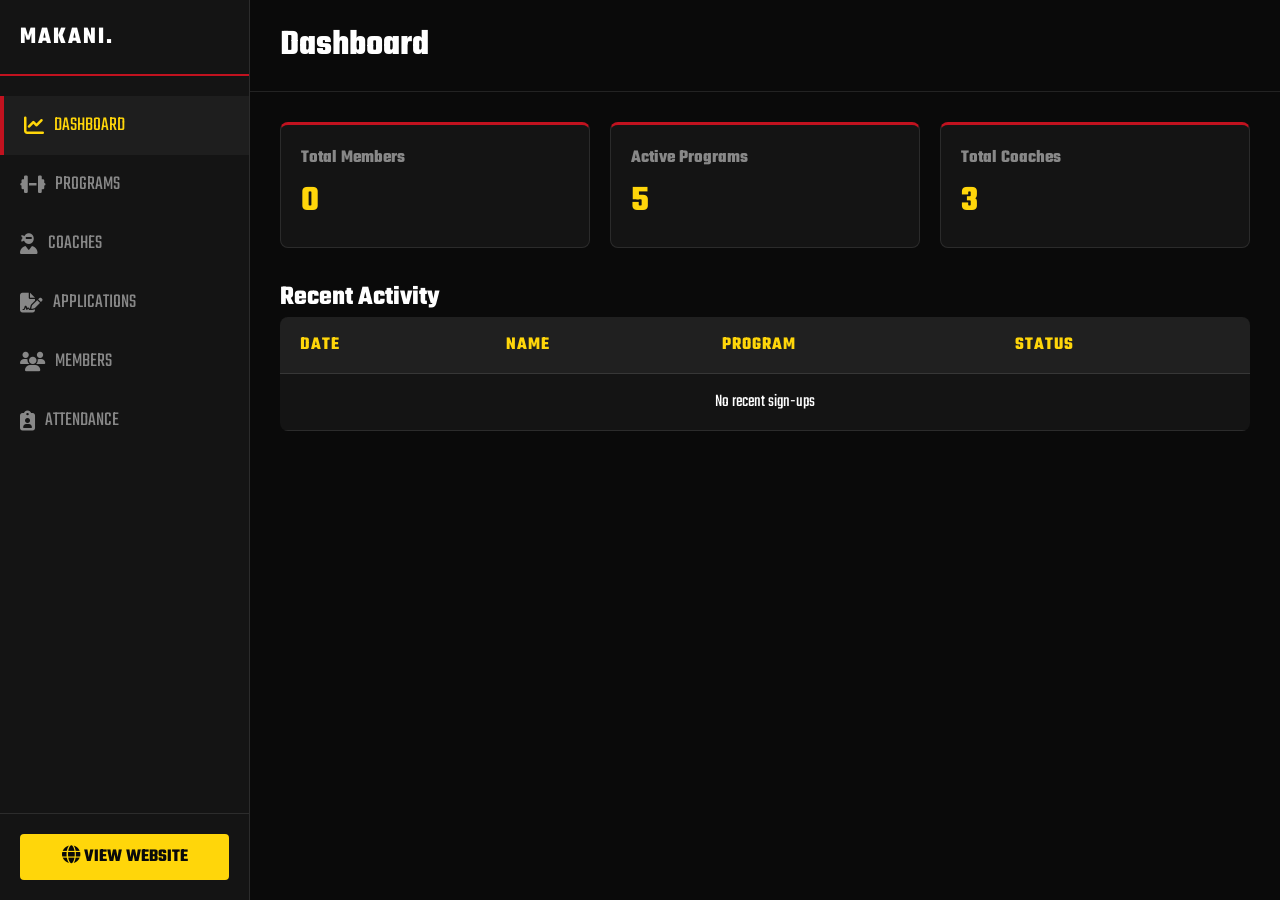
<file: adminpanelxyzba.html>
<!DOCTYPE html>
<html lang="en">
<head>
    <meta charset="UTF-8">
    <meta name="viewport" content="width=device-width, initial-scale=1.0">
    <title>Makani Admin Dashboard</title>
    <link href="https://fonts.googleapis.com/css2?family=Teko:wght@400;600;700&display=swap" rel="stylesheet">
    <link rel="stylesheet" href="https://cdnjs.cloudflare.com/ajax/libs/font-awesome/6.4.0/css/all.min.css">
    <style>
        :root {
            --bg: #0a0a0a;
            --surface: #141414;
            --surface-hover: #1e1e1e;
            --primary: #C1121F;
            --secondary: #FFD60A;
            --accent: #F77F00;
            --text: #ffffff;
            --text-muted: #888888;
            --border: rgba(255,255,255,0.1);
        }
        * { box-sizing: border-box; margin: 0; padding: 0; }
        body { font-family: 'Teko', sans-serif; background: var(--bg); color: var(--text); display: flex; height: 100vh; overflow: hidden; font-size: 18px; }
        
        /* Sidebar */
        .sidebar { width: 250px; background: var(--surface); border-right: 1px solid var(--border); display: flex; flex-direction: column; }
        .sidebar-header { padding: 20px; border-bottom: 2px solid var(--primary); display: flex; justify-content: space-between; align-items: center; }
        .sidebar-header h2 { color: var(--white); font-size: 24px; text-transform: uppercase; letter-spacing: 2px; }
        .nav-items { flex: 1; padding: 20px 0; overflow-y: auto; }
        .nav-item { padding: 15px 20px; color: var(--text-muted); text-decoration: none; display: flex; align-items: center; gap: 10px; cursor: pointer; transition: 0.3s; font-size: 20px; text-transform: uppercase; }
        .nav-item:hover, .nav-item.active { background: var(--surface-hover); color: var(--secondary); border-left: 4px solid var(--primary); }
        .sidebar-footer { padding: 20px; border-top: 1px solid var(--border); }
        .btn-website { display: block; text-align: center; color: var(--bg); background: var(--secondary); text-decoration: none; padding: 10px; font-weight: bold; text-transform: uppercase; border-radius: 4px; }
        
        /* Main Content */
        .main-content { flex: 1; display: flex; flex-direction: column; overflow: hidden; }
        .topbar { padding: 20px 30px; background: var(--bg); border-bottom: 1px solid var(--border); display: flex; justify-content: space-between; align-items: center; }
        .content-area { flex: 1; padding: 30px; overflow-y: auto; }
        
        /* Dashboard Panels */
        .panel { display: none; }
        .panel.active { display: block; }
        .section-header { display: flex; justify-content: space-between; align-items: center; margin-bottom: 20px; }
        
        /* Stats Grid */
        .stats-grid { display: grid; grid-template-columns: repeat(auto-fit, minmax(200px, 1fr)); gap: 20px; margin-bottom: 30px; }
        .stat-card { background: var(--surface); padding: 20px; border: 1px solid var(--border); border-radius: 8px; border-top: 3px solid var(--primary); }
        .stat-card h3 { color: var(--text-muted); font-size: 18px; margin-bottom: 5px; }
        .stat-card .val { font-size: 36px; color: var(--secondary); font-weight: bold; }

        /* Tables & Lists */
        table { width: 100%; border-collapse: collapse; background: var(--surface); border-radius: 8px; overflow: hidden; }
        th, td { padding: 15px 20px; text-align: left; border-bottom: 1px solid var(--border); }
        th { background: rgba(255,255,255,0.05); color: var(--secondary); text-transform: uppercase; letter-spacing: 1px; }
        tr:hover td { background: rgba(255,255,255,0.02); }
        
        /* Buttons & Forms */
        .btn { padding: 8px 16px; border: none; cursor: pointer; font-family: inherit; font-size: 18px; text-transform: uppercase; font-weight: bold; border-radius: 4px; display: inline-flex; align-items: center; gap: 8px; transition: 0.3s; }
        .btn:hover { filter: brightness(1.1); }
        .btn-primary { background: var(--primary); color: #fff; }
        .btn-outline { background: transparent; border: 1px solid var(--secondary); color: var(--secondary); }
        .btn-outline:hover { background: var(--secondary); color: var(--bg); }
        .btn-danger { background: transparent; border: 1px solid var(--primary); color: var(--primary); }
        .btn-danger:hover { background: var(--primary); color: white; }
        .btn-success { background: #2ecc71; color: #fff; }
        
        .badge { padding: 4px 8px; border-radius: 4px; font-size: 14px; font-weight: bold; }
        .badge.pending { background: rgba(241, 196, 15, 0.2); color: #f1c40f; }
        .badge.active { background: rgba(46, 204, 113, 0.2); color: #2ecc71; }
        .badge.present { background: rgba(46, 204, 113, 0.2); color: #2ecc71; }
        .badge.absent { background: rgba(231, 76, 60, 0.2); color: #e74c3c; }

        /* Modals */
        .modal { display: none; position: fixed; inset: 0; background: rgba(0,0,0,0.8); z-index: 1000; align-items: center; justify-content: center; }
        .modal.active { display: flex; }
        .modal-content { background: var(--surface); padding: 30px; border-radius: 8px; width: 100%; max-width: 600px; border: 1px solid var(--border); max-height: 90vh; overflow-y: auto; }
        .modal-header { display: flex; justify-content: space-between; align-items: center; margin-bottom: 20px; border-bottom: 1px solid var(--border); padding-bottom: 10px; }
        .close-modal { background: none; border: none; color: var(--text-muted); font-size: 24px; cursor: pointer; transition: 0.2s;}
        .close-modal:hover { color: var(--primary); }
        
        .form-group { margin-bottom: 15px; }
        .form-group label { display: block; color: var(--text-muted); margin-bottom: 5px; text-transform: uppercase; }
        .form-control { width: 100%; padding: 10px; background: var(--bg); border: 1px solid var(--border); color: var(--text); font-family: inherit; font-size: 18px; border-radius: 4px; }
        .form-control:focus { border-color: var(--secondary); outline: none; }
        textarea.form-control { resize: vertical; min-height: 80px; }
        
        .schedule-days { display: flex; flex-wrap: wrap; gap: 10px; }
        .day-checkbox { display: none; }
        .day-label { padding: 5px 10px; background: var(--bg); border: 1px solid var(--border); cursor: pointer; border-radius: 4px; transition: 0.2s; }
        .day-checkbox:checked + .day-label { background: var(--primary); border-color: var(--primary); color: white; }

        .grid-2 { display: grid; grid-template-columns: 1fr 1fr; gap: 15px; }

        /* Mobile Adjustments */
        .menu-toggle { display: none; font-size: 24px; cursor: pointer; color: var(--text); }
        .sidebar-overlay { display: none; position: fixed; inset: 0; background: rgba(0,0,0,0.7); z-index: 999; backdrop-filter: blur(4px); }

        @media (max-width: 992px) {
            .sidebar {
                position: fixed;
                left: -250px;
                top: 0;
                bottom: 0;
                z-index: 1000;
                transition: transform 0.3s ease;
                background: var(--surface);
                width: 250px;
                height: 100vh;
            }
            .sidebar.active { transform: translateX(250px); box-shadow: 5px 0 25px rgba(0,0,0,0.5); }
            .sidebar-overlay.active { display: block; }
            .menu-toggle { display: flex; align-items: center; justify-content: center; width: 40px; height: 40px; margin-right: 10px; background: var(--surface-hover); border-radius: 6px; }
            
            .topbar { padding: 10px 15px; }
            .topbar h1 { font-size: 24px; white-space: nowrap; overflow: hidden; text-overflow: ellipsis; max-width: 200px; }

            .content-area { padding: 20px 15px; }
            
            .stats-grid { grid-template-columns: 1fr; gap: 15px; }
            .stat-card { padding: 15px; }
            .stat-card .val { font-size: 28px; }
            
            .grid-2 { grid-template-columns: 1fr; gap: 10px; }
            
            .btn { padding: 6px 12px; font-size: 16px; }

            /* Responsive Table */
            .table-responsive { width: 100%; overflow-x: auto; -webkit-overflow-scrolling: touch; margin-bottom: 20px; border-radius: 8px; border: 1px solid var(--border); }
            table { min-width: 700px; }

            .modal-content { width: 95%; padding: 20px; margin: 10px; }
            .section-header { flex-direction: column; align-items: flex-start; gap: 10px; }
            .section-header h2 { font-size: 20px; }
        }

        /* Attendance Calendar Styles */
        .scheduled-days-container { display: flex; flex-wrap: wrap; gap: 8px; margin-top: 15px; }
        .sched-day-btn { padding: 8px 12px; background: var(--bg); border: 1px solid var(--border); border-radius: 4px; color: var(--text-muted); cursor: pointer; transition: 0.3s; font-size: 16px; }
        .sched-day-btn:hover { border-color: var(--secondary); color: var(--secondary); }
        .sched-day-btn.active { background: var(--secondary); color: var(--bg); border-color: var(--secondary); font-weight: bold; }
        .sched-day-btn.has-data { border-left: 3px solid #2ecc71; }
        
        .attendance-summary-header { background: var(--surface-hover); padding: 15px; border-radius: 8px; margin-bottom: 20px; border: 1px solid var(--border); }
    </style>
</head>
<body>

    <div class="sidebar-overlay" id="sidebar-overlay" onclick="toggleSidebar()"></div>
    <aside class="sidebar" id="sidebar">
        <div class="sidebar-header">
            <h2>MAKANI.</h2>
            <div class="menu-toggle" onclick="toggleSidebar()"><i class="fas fa-times"></i></div>
        </div>
        <div class="nav-items" id="nav-items">
            <a class="nav-item active" data-target="dashboard" onclick="closeSidebar()"><i class="fas fa-chart-line"></i> Dashboard</a>
            <a class="nav-item" data-target="programs" onclick="closeSidebar()"><i class="fas fa-dumbbell"></i> Programs</a>
            <a class="nav-item" data-target="coaches" onclick="closeSidebar()"><i class="fas fa-user-ninja"></i> Coaches</a>
            <a class="nav-item" data-target="applications" onclick="closeSidebar()"><i class="fas fa-file-signature"></i> Applications</a>
            <a class="nav-item" data-target="members" onclick="closeSidebar()"><i class="fas fa-users"></i> Members</a>
            <a class="nav-item" data-target="attendance" onclick="closeSidebar()"><i class="fas fa-clipboard-user"></i> Attendance</a>
        </div>
        <div class="sidebar-footer">
            <a href="index.html" class="btn-website" target="_blank"><i class="fas fa-globe"></i> View Website</a>
        </div>
    </aside>

    <main class="main-content">
        <header class="topbar">
            <div style="display: flex; align-items: center;">
                <div class="menu-toggle" onclick="toggleSidebar()"><i class="fas fa-bars"></i></div>
                <h1 id="topbar-title">Dashboard</h1>
            </div>
            <div id="topbar-actions"></div>
        </header>
        
        <div class="content-area">
            
            <!-- Dashboard -->
            <div id="panel-dashboard" class="panel active">
                <div class="stats-grid">
                    <div class="stat-card"><h3>Total Members</h3><div class="val" id="stat-members">0</div></div>
                    <div class="stat-card"><h3>Active Programs</h3><div class="val" id="stat-programs">0</div></div>
                    <div class="stat-card"><h3>Total Coaches</h3><div class="val" id="stat-coaches">0</div></div>
                </div>
                <h2>Recent Activity</h2>
                <div class="table-responsive">
                    <table id="recent-members-table">
                        <thead><tr><th>Date</th><th>Name</th><th>Program</th><th>Status</th></tr></thead>
                        <tbody></tbody>
                    </table>
                </div>
            </div>

            <!-- Programs -->
            <div id="panel-programs" class="panel">
                <div class="section-header">
                    <h2>Manage Programs</h2>
                    <button class="btn btn-primary" onclick="adminPrograms.openModal()"><i class="fas fa-plus"></i> New Program</button>
                </div>
                <div class="table-responsive">
                    <table id="programs-table">
                        <thead><tr><th>Emoji</th><th>Code</th><th>Name</th><th>Price (Session/Month)</th><th>Schedule</th><th>Actions</th></tr></thead>
                        <tbody></tbody>
                    </table>
                </div>
            </div>

            <!-- Coaches -->
            <div id="panel-coaches" class="panel">
                <div class="section-header">
                    <h2>Manage Coaches</h2>
                    <button class="btn btn-primary" onclick="adminCoaches.openModal()"><i class="fas fa-plus"></i> New Coach</button>
                </div>
                <div class="table-responsive">
                    <table id="coaches-table">
                        <thead><tr><th>Name</th><th>Specialty</th><th>Bio</th><th>Actions</th></tr></thead>
                        <tbody></tbody>
                    </table>
                </div>
            </div>

            <!-- Member Applications (Sign-ups) -->
            <div id="panel-applications" class="panel">
                <div class="section-header">
                    <h2>Member Applications</h2>
                </div>
                <div class="table-responsive">
                    <table id="applications-table">
                        <thead><tr><th>Date</th><th>Name</th><th>Phone</th><th>Age</th><th>Program</th><th>Notes</th><th>Actions</th></tr></thead>
                        <tbody></tbody>
                    </table>
                </div>
            </div>

            <!-- Actual Members (Manual) -->
            <div id="panel-members" class="panel">
                <div class="section-header">
                    <h2>Manage Members</h2>
                    <button class="btn btn-primary" onclick="adminMembers.openModal()"><i class="fas fa-user-plus"></i> Add Member</button>
                </div>
                <div class="table-responsive">
                    <table id="members-table">
                        <thead><tr><th>Name</th><th>Age Group</th><th>Sessions / Programs</th><th>Actions</th></tr></thead>
                        <tbody></tbody>
                    </table>
                </div>
            </div>

            <!-- Attendance -->
            <div id="panel-attendance" class="panel">
                <div class="section-header">
                    <h2>Record Attendance</h2>
                </div>
                <div style="background:var(--surface); padding:20px; border-radius:8px; border:1px solid var(--border); margin-bottom: 20px;">
                    <div class="grid-2">
                        <div class="form-group">
                            <label>Select Program</label>
                            <select id="att-program-select" class="form-control" onchange="adminAttendance.onProgramChange()"></select>
                        </div>
                        <div class="form-group">
                            <label>Month / Year</label>
                            <input type="month" id="att-month-select" class="form-control" onchange="adminAttendance.onProgramChange()">
                        </div>
                    </div>
                    
                    <div id="scheduled-days-area" style="margin-top:20px; display:none;">
                        <div style="display:flex; justify-content:space-between; align-items:center; margin-bottom:10px;">
                            <label style="color:var(--text-muted); text-transform:uppercase; font-size:14px;">Scheduled Days (Click to mark attendance)</label>
                            <button class="btn btn-outline" style="font-size:14px; padding:4px 10px;" onclick="adminAttendance.resetToSummary()">View Monthly Summary</button>
                        </div>
                        <div class="scheduled-days-container" id="scheduled-days-list"></div>
                    </div>

                    <div id="attendance-summary-info" class="attendance-summary-header" style="margin-top:20px; display:none;">
                        <div style="display:flex; justify-content:space-between; align-items:center;">
                            <h3 id="summary-month-name" style="color:var(--secondary)">April 2026</h3>
                            <div id="summary-stats" style="color:var(--text-muted)">Total Scheduled: 12 Sessions</div>
                        </div>
                    </div>
                </div>
                
                <div class="table-responsive">
                    <table id="attendance-table">
                        <thead>
                            <tr id="attendance-table-head">
                                <th>Name</th>
                                <th>Status / Summary</th>
                                <th>Actions</th>
                            </tr>
                        </thead>
                        <tbody>
                            <tr><td colspan="3" style="text-align:center; color:var(--text-muted);">Please select a program and month</td></tr>
                        </tbody>
                    </table>
                </div>
                
                <input type="hidden" id="att-date"> <!-- We'll use this internally for the selected single date -->
            </div>

        </div>
    </main>

    <!-- Modals -->

    <!-- Program Modal -->
    <div class="modal" id="program-modal">
        <div class="modal-content">
            <div class="modal-header">
                <h2 id="program-modal-title">Add Program</h2>
                <button class="close-modal" onclick="adminPrograms.closeModal()">&times;</button>
            </div>
            <form id="program-form" onsubmit="adminPrograms.save(event)">
                <input type="hidden" id="prog-id">
                <div class="grid-2">
                    <div class="form-group">
                        <label>Arabic Name</label>
                        <input type="text" id="prog-name" class="form-control" required>
                    </div>
                    <div class="form-group">
                        <label>English Name</label>
                        <input type="text" id="prog-nameEn" class="form-control" required>
                    </div>
                    <div class="form-group">
                        <label>Program Code (ccode)</label>
                        <input type="text" id="prog-ccode" class="form-control" placeholder="e.g. KB01">
                    </div>
                </div>
                <div class="grid-2">
                    <div class="form-group">
                        <label>Arabic Description</label>
                        <textarea id="prog-desc" class="form-control"></textarea>
                    </div>
                    <div class="form-group">
                        <label>English Description</label>
                        <textarea id="prog-descEn" class="form-control"></textarea>
                    </div>
                </div>
                <div class="grid-2">
                    <div class="form-group">
                        <label>Price per Session (e.g. 100 EGP)</label>
                        <input type="text" id="prog-price-session" class="form-control">
                    </div>
                    <div class="form-group">
                        <label>Price per Month (e.g. 800 EGP)</label>
                        <input type="text" id="prog-price-month" class="form-control">
                    </div>
                </div>
                <div class="grid-2">
                    <div class="form-group">
                        <label>Theme Color (Hex)</label>
                        <input type="color" id="prog-color" class="form-control" value="#C1121F" style="height:50px;">
                    </div>
                    <div class="form-group">
                        <label>Emoji Icon</label>
                        <input type="text" id="prog-emoji" class="form-control" value="🥊">
                    </div>
                </div>
                
                <h3 style="margin: 15px 0 10px; color:var(--secondary); border-bottom:1px solid var(--border); padding-bottom:5px;">Schedule</h3>
                <div class="grid-2">
                    <div class="form-group">
                        <label>Time (e.g. 8:00 PM)</label>
                        <input type="text" id="prog-time" class="form-control">
                    </div>
                    <div class="form-group">
                        <label>Age Groups (comma separated)</label>
                        <input type="text" id="prog-ages" class="form-control" placeholder="e.g. Kids, 7-12, or Adults">
                    </div>
                </div>
                <div class="form-group">
                    <label>Days per week</label>
                    <div class="schedule-days">
                        <label><input type="checkbox" class="day-checkbox" name="prog-days" value="sun"><span class="day-label">Sun</span></label>
                        <label><input type="checkbox" class="day-checkbox" name="prog-days" value="mon"><span class="day-label">Mon</span></label>
                        <label><input type="checkbox" class="day-checkbox" name="prog-days" value="tue"><span class="day-label">Tue</span></label>
                        <label><input type="checkbox" class="day-checkbox" name="prog-days" value="wed"><span class="day-label">Wed</span></label>
                        <label><input type="checkbox" class="day-checkbox" name="prog-days" value="thu"><span class="day-label">Thu</span></label>
                        <label><input type="checkbox" class="day-checkbox" name="prog-days" value="fri"><span class="day-label">Fri</span></label>
                        <label><input type="checkbox" class="day-checkbox" name="prog-days" value="sat"><span class="day-label">Sat</span></label>
                    </div>
                </div>
                
                <button type="submit" class="btn btn-primary" style="width: 100%; margin-top: 10px;">Save Program</button>
            </form>
        </div>
    </div>

    <!-- Coach Modal -->
    <div class="modal" id="coach-modal">
        <div class="modal-content">
            <div class="modal-header">
                <h2 id="coach-modal-title">Add Coach</h2>
                <button class="close-modal" onclick="adminCoaches.closeModal()">&times;</button>
            </div>
            <form id="coach-form" onsubmit="adminCoaches.save(event)">
                <input type="hidden" id="coach-id">
                <div class="form-group">
                    <label>Name</label>
                    <input type="text" id="coach-name" class="form-control" required>
                </div>
                <div class="grid-2">
                    <div class="form-group">
                        <label>Specialty (Arabic)</label>
                        <input type="text" id="coach-specialty" class="form-control" required>
                    </div>
                    <div class="form-group">
                        <label>Specialty (English)</label>
                        <input type="text" id="coach-specialtyEn" class="form-control" required>
                    </div>
                </div>
                <div class="form-group">
                    <label>Short Bio (Optional)</label>
                    <textarea id="coach-bio" class="form-control"></textarea>
                </div>
                <div class="form-group">
                    <label>Emoji / Icon</label>
                    <input type="text" id="coach-emoji" class="form-control" value="🥊">
                </div>
                <button type="submit" class="btn btn-primary" style="width: 100%; margin-top: 10px;">Save Coach</button>
            </form>
        </div>
    </div>

    <!-- Member Modal -->
    <div class="modal" id="member-modal">
        <div class="modal-content">
            <div class="modal-header">
                <h2 id="member-modal-title">Add Member</h2>
                <button class="close-modal" onclick="adminMembers.closeModal()">&times;</button>
            </div>
            <form id="member-form" onsubmit="adminMembers.save(event)">
                <input type="hidden" id="member-id">
                <div class="form-group">
                    <label>Member Name</label>
                    <input type="text" id="member-name" class="form-control" required>
                </div>
                <div class="form-group">
                    <label>Age Group</label>
                    <select id="member-ageGroup" class="form-control" required>
                        <option value="">-- Select Age Group --</option>
                        <option value="Kids (5-10)">Kids (5-10)</option>
                        <option value="Juniors (11-15)">Juniors (11-15)</option>
                        <option value="Adults (16+)">Adults (16+)</option>
                        <option value="Advanced">Advanced</option>
                    </select>
                </div>
                <div class="form-group">
                    <label>Assigned Sessions / Programs</label>
                    <div id="member-programs-list" style="max-height: 200px; overflow-y: auto; background: var(--bg); padding: 10px; border: 1px solid var(--border); border-radius: 4px;">
                        <!-- JS will populate checkboxes here -->
                    </div>
                    <small style="color:var(--text-muted)">Select one or more programs this member attends.</small>
                </div>
                <button type="submit" class="btn btn-primary" style="width: 100%; margin-top: 10px;">Save Member</button>
            </form>
        </div>
    </div>

    <script src="js/admin.js"></script>
    <script>
        function toggleSidebar() {
            document.getElementById('sidebar').classList.toggle('active');
            document.getElementById('sidebar-overlay').classList.toggle('active');
        }
        function closeSidebar() {
            document.getElementById('sidebar').classList.remove('active');
            document.getElementById('sidebar-overlay').classList.remove('active');
        }
    </script>
</body>
</html>
</file>
